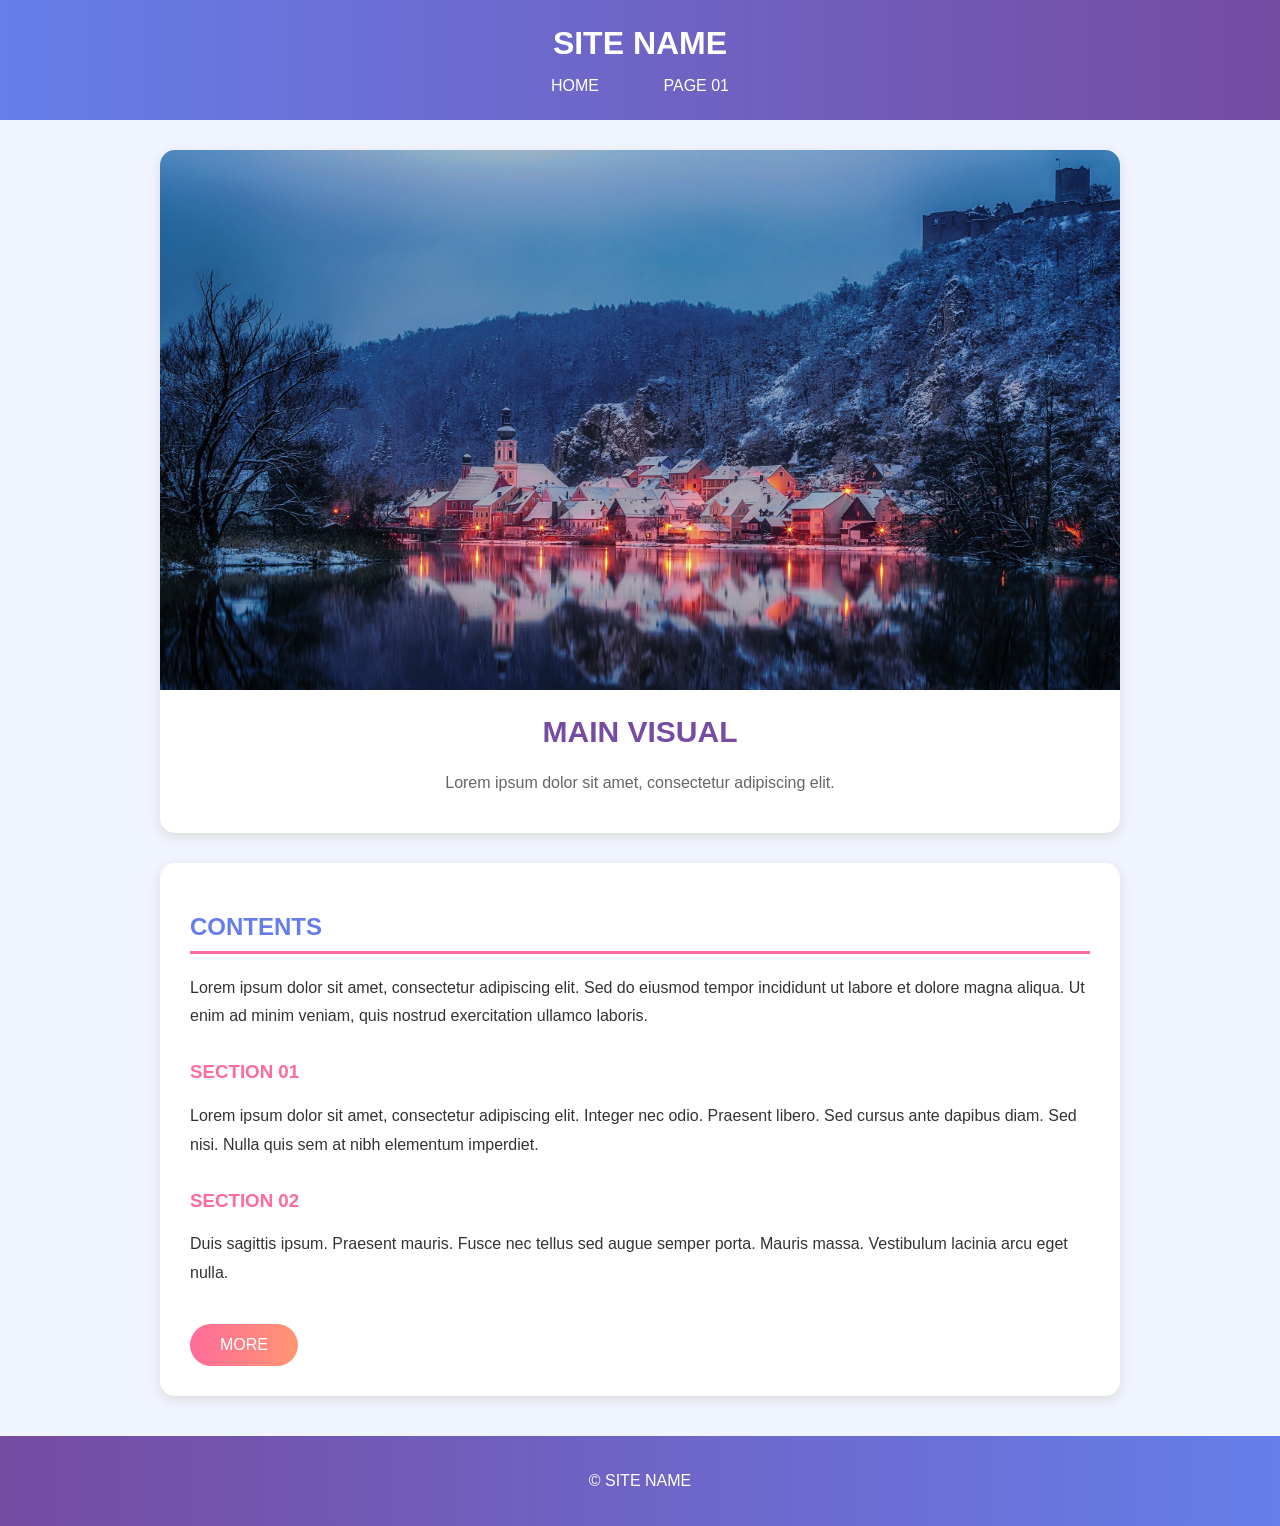
<file: index.html>
<!DOCTYPE html>
<html lang="ja">
<head>
  <meta charset="UTF-8">
  <title>HOME</title>
  <link rel="stylesheet" href="style.css">
</head>
<body id="home">
  <header>
    <h1>SITE NAME</h1>
    <nav>
      <a href="index.html">HOME</a>
      <a href="page01.html">PAGE 01</a>
    </nav>
  </header>

  <main>
    <section class="main-visual">
      <img src="Germany-Wallpaper-2K-Laptop.jpg" alt="メインビジュアル">
      <h2>MAIN VISUAL</h2>
      <p>Lorem ipsum dolor sit amet, consectetur adipiscing elit.</p>
    </section>

    <section class="contents">
      <h2>CONTENTS</h2>
      <p>Lorem ipsum dolor sit amet, consectetur adipiscing elit.
        Sed do eiusmod tempor incididunt ut labore et dolore magna aliqua.
        Ut enim ad minim veniam, quis nostrud exercitation ullamco laboris.</p>

      <h3>SECTION 01</h3>
      <p>Lorem ipsum dolor sit amet, consectetur adipiscing elit.
        Integer nec odio. Praesent libero. Sed cursus ante dapibus diam.
        Sed nisi. Nulla quis sem at nibh elementum imperdiet.</p>

      <h3>SECTION 02</h3>
      <p>Duis sagittis ipsum. Praesent mauris. Fusce nec tellus sed augue
        semper porta. Mauris massa. Vestibulum lacinia arcu eget nulla.</p>

      <a href="page01.html">MORE</a>
    </section>
  </main>

  <footer>
    <p>&copy; SITE NAME</p>
  </footer>
</body>
</html>
</file>
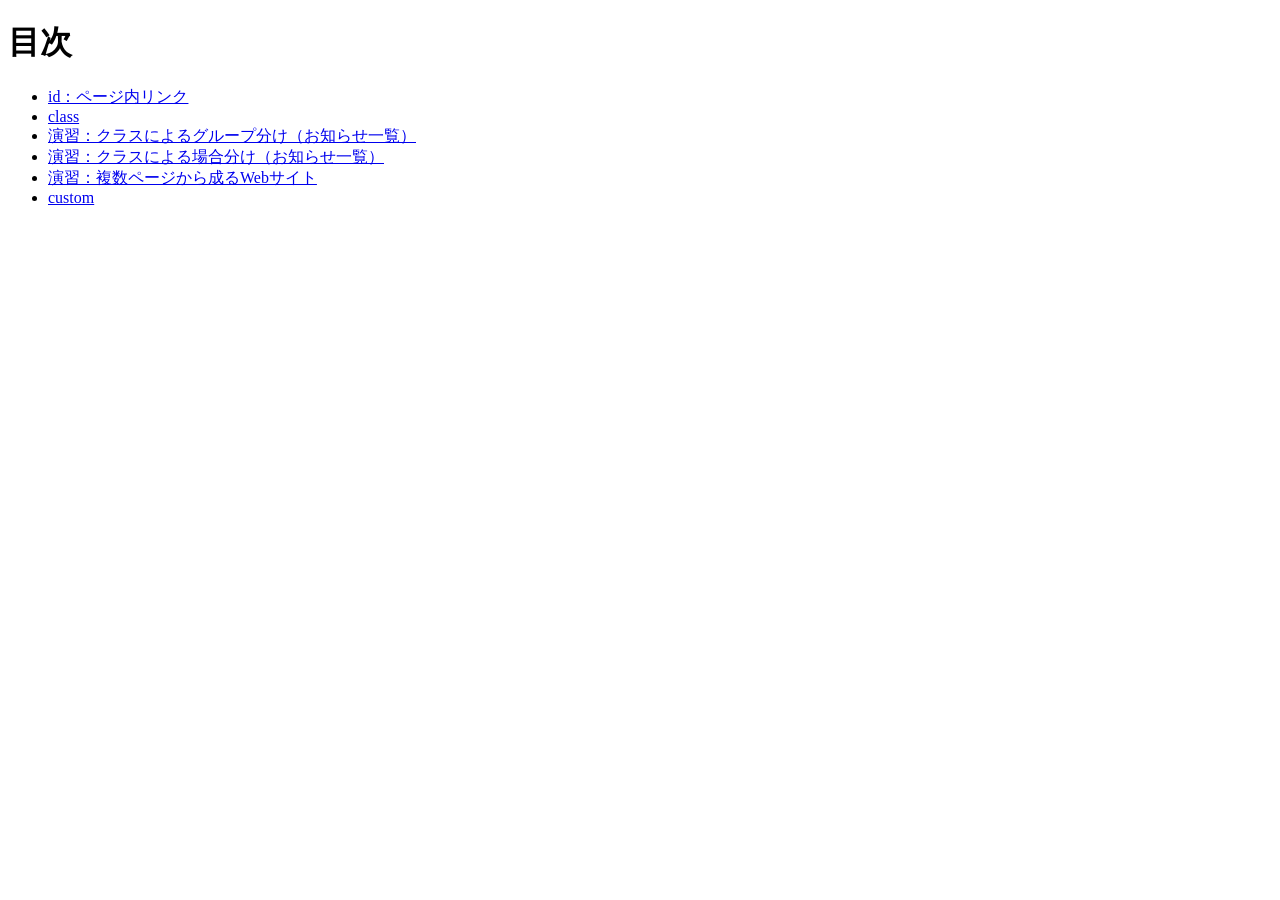
<file: 20261105-hc-main/index.html>
<!doctype html>
<html lang="ja">
  <head>
    <meta charset="utf-8">
    <title>20261105-hc</title>
  </head>

  <body>
    <h1>目次</h1>

    <ul>
      <li><a href="id/index.html">id：ページ内リンク</a></li>
      <li><a href="class/index.html">class</a></li>
      <li><a href="class2/index.html">演習：クラスによるグループ分け（お知らせ一覧）</a></li>
      <li><a href="class3/index.html">演習：クラスによる場合分け（お知らせ一覧）</a></li>
      <li><a href="id-class/index.html">演習：複数ページから成るWebサイト</a></li>
      <li><a href="custom/index.html">custom</a></li>
    </ul>
  </body>
</html>
</file>
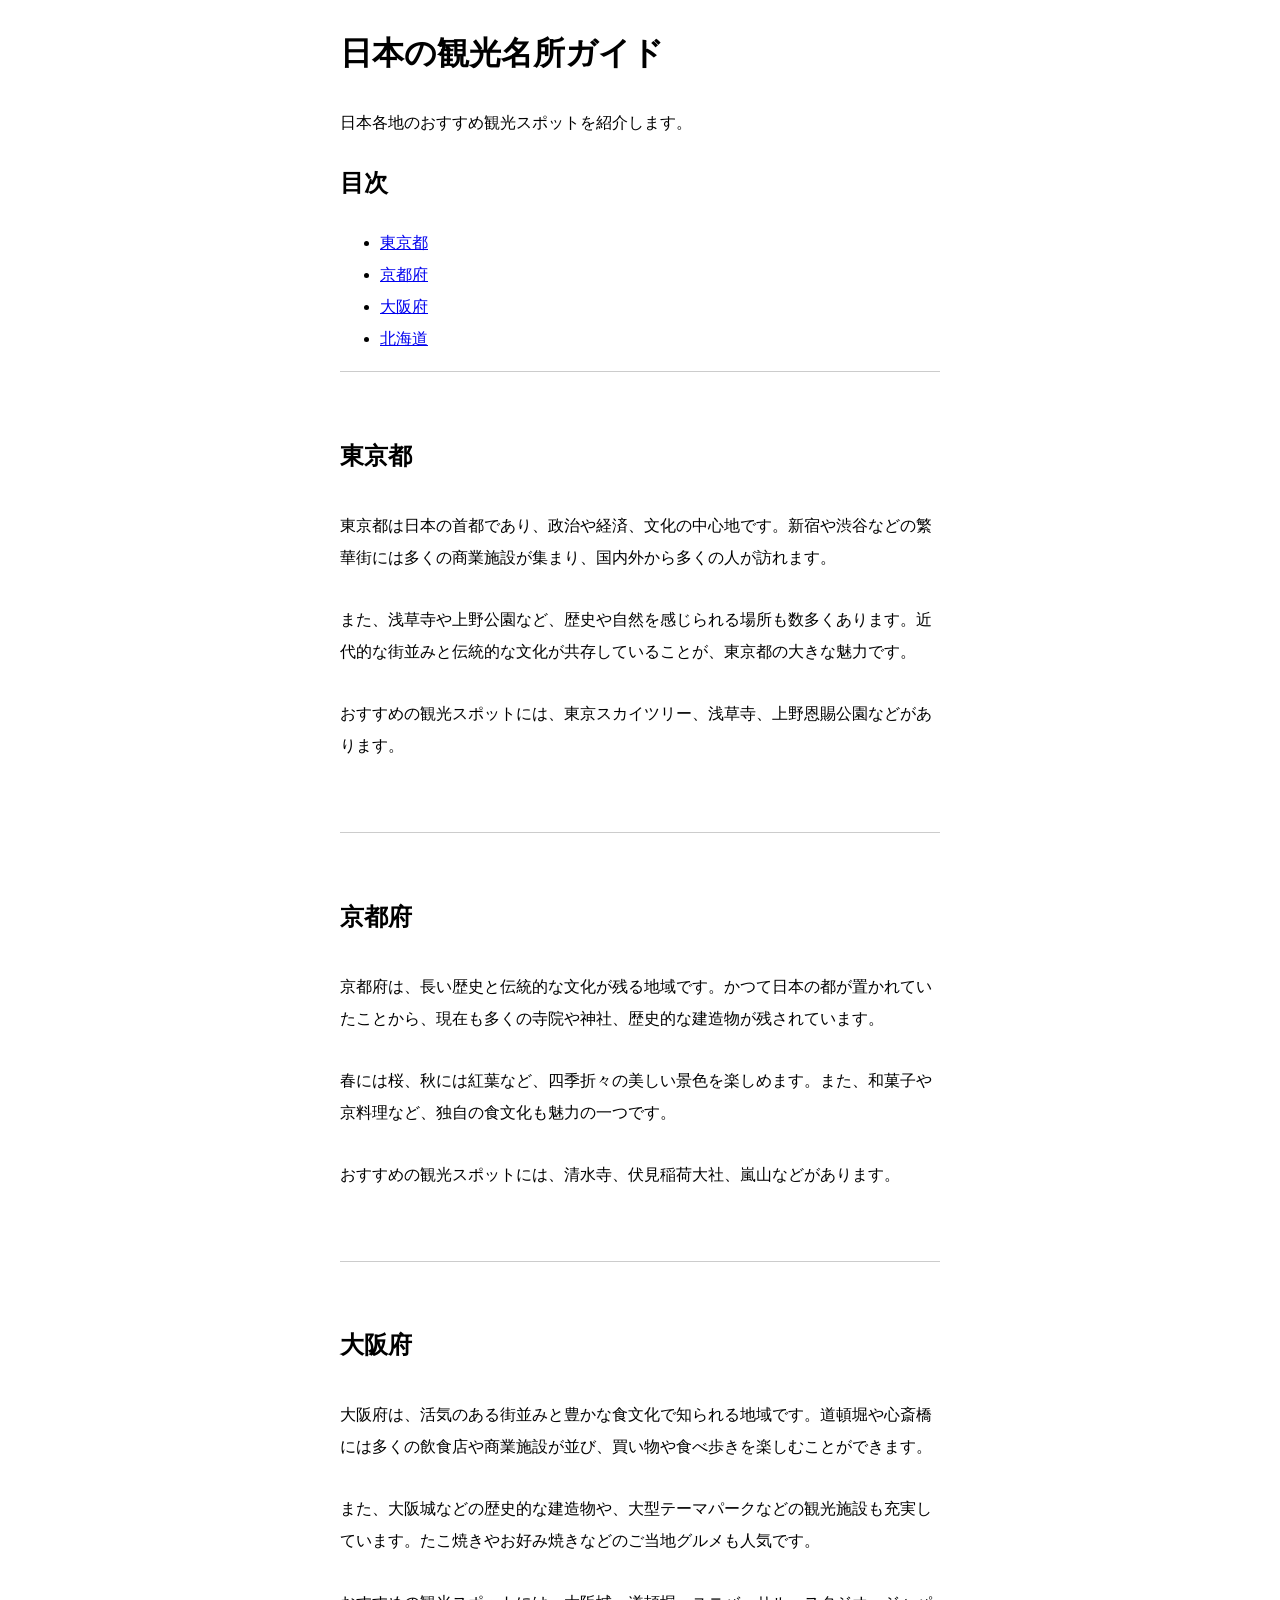
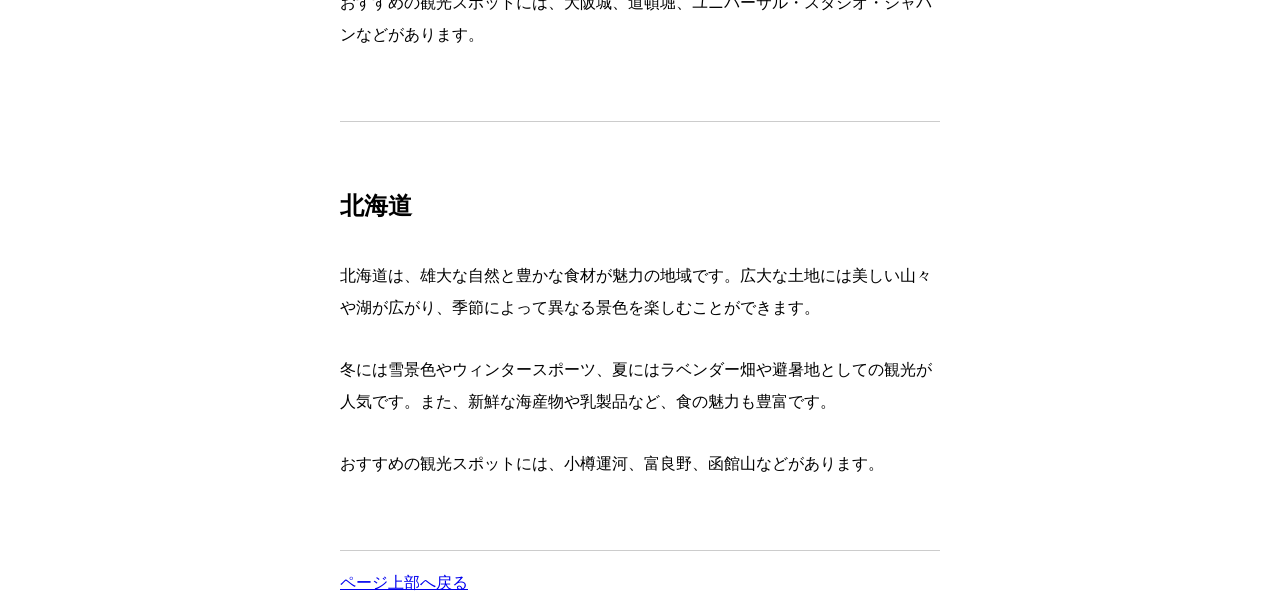
<file: id/index.html>
<!DOCTYPE html>
<html lang="ja">
<head>
  <meta charset="UTF-8">
  <title>id：ページ内リンク</title>
  <link rel="stylesheet" href="style.css">
</head>
<body>
  <h1>日本の観光名所ガイド</h1>
  <p>日本各地のおすすめ観光スポットを紹介します。</p>

  <h2>目次</h2>
  <ul>
    <li><a href="#tokyo">東京都</a></li>
    <li><a href="#kyoto">京都府</a></li>
    <li><a href="#osaka">大阪府</a></li>
    <li><a href="#hokkaido">北海道</a></li>
  </ul>

  <section>
    <h2 id="tokyo">東京都</h2>
  <p>東京都は日本の首都であり、政治や経済、文化の中心地です。新宿や渋谷などの繁華街には多くの商業施設が集まり、国内外から多くの人が訪れます。</p>
  <p>また、浅草寺や上野公園など、歴史や自然を感じられる場所も数多くあります。近代的な街並みと伝統的な文化が共存していることが、東京都の大きな魅力です。</p>
  <p>おすすめの観光スポットには、東京スカイツリー、浅草寺、上野恩賜公園などがあります。</p>
  </section>

  <section>
    <h2 id="kyoto">京都府</h2>
  <p>京都府は、長い歴史と伝統的な文化が残る地域です。かつて日本の都が置かれていたことから、現在も多くの寺院や神社、歴史的な建造物が残されています。</p>
  <p>春には桜、秋には紅葉など、四季折々の美しい景色を楽しめます。また、和菓子や京料理など、独自の食文化も魅力の一つです。</p>
  <p>おすすめの観光スポットには、清水寺、伏見稲荷大社、嵐山などがあります。</p>
  </section>

  <section>
    <h2 id="osaka">大阪府</h2>
  <p>大阪府は、活気のある街並みと豊かな食文化で知られる地域です。道頓堀や心斎橋には多くの飲食店や商業施設が並び、買い物や食べ歩きを楽しむことができます。</p>
  <p>また、大阪城などの歴史的な建造物や、大型テーマパークなどの観光施設も充実しています。たこ焼きやお好み焼きなどのご当地グルメも人気です。</p>
  <p>おすすめの観光スポットには、大阪城、道頓堀、ユニバーサル・スタジオ・ジャパンなどがあります。</p>
  </section>

  <section>
    <h2 id="hokkaido">北海道</h2>
  <p>北海道は、雄大な自然と豊かな食材が魅力の地域です。広大な土地には美しい山々や湖が広がり、季節によって異なる景色を楽しむことができます。</p>
  <p>冬には雪景色やウィンタースポーツ、夏にはラベンダー畑や避暑地としての観光が人気です。また、新鮮な海産物や乳製品など、食の魅力も豊富です。</p>
  <p>おすすめの観光スポットには、小樽運河、富良野、函館山などがあります。</p>
  </section>

  <p><a href="#">ページ上部へ戻る</a></p>
</body>
</html>
</file>
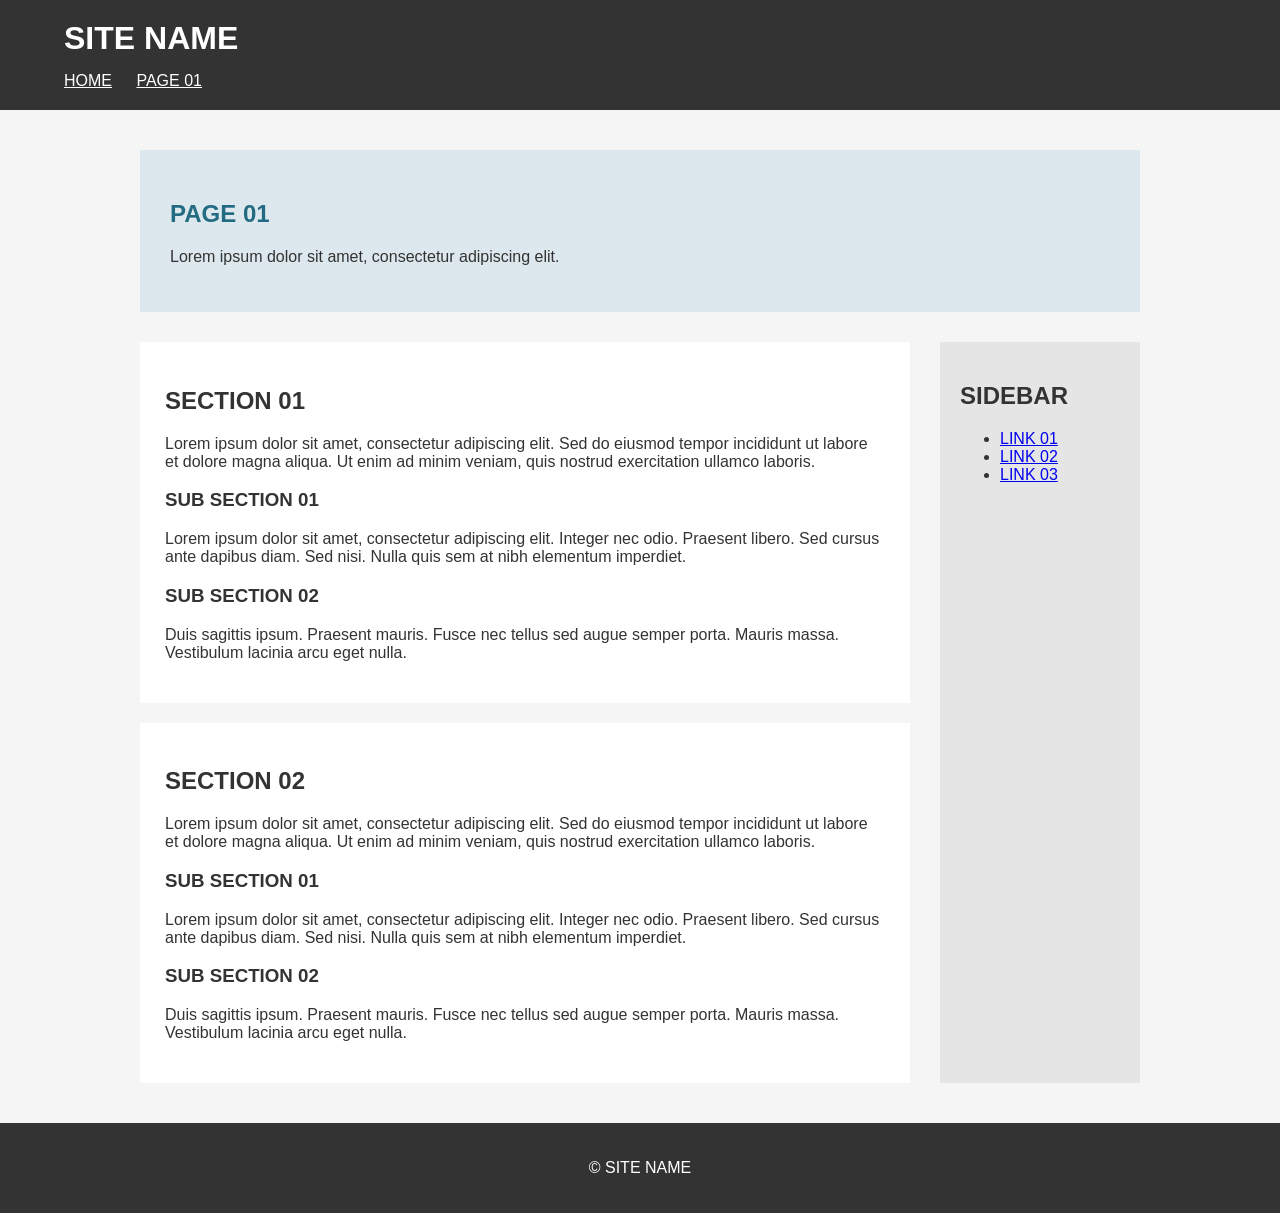
<file: id-class/page01.html>
<!DOCTYPE html>
<html lang="ja">

<head>
  <meta charset="UTF-8">
  <title>PAGE 01</title>
  <link rel="stylesheet" href="style.css">
</head>

<body id="page01" class="lower">
  <header>
    <h1>SITE NAME</h1>
    <nav>
      <a href="index.html">HOME</a>
      <a href="page01.html">PAGE 01</a>
    </nav>
  </header>

  <main>
    <section class="page-heading">
      <h2>PAGE 01</h2>
      <p>Lorem ipsum dolor sit amet, consectetur adipiscing elit.</p>
    </section>

    <div class="layout">
      <article>
        <section>
          <h2>SECTION 01</h2>
          <p>Lorem ipsum dolor sit amet, consectetur adipiscing elit.
            Sed do eiusmod tempor incididunt ut labore et dolore magna aliqua.
            Ut enim ad minim veniam, quis nostrud exercitation ullamco laboris.</p>

          <h3>SUB SECTION 01</h3>
          <p>Lorem ipsum dolor sit amet, consectetur adipiscing elit.
            Integer nec odio. Praesent libero. Sed cursus ante dapibus diam.
            Sed nisi. Nulla quis sem at nibh elementum imperdiet.</p>

          <h3>SUB SECTION 02</h3>
          <p>Duis sagittis ipsum. Praesent mauris. Fusce nec tellus sed augue
            semper porta. Mauris massa. Vestibulum lacinia arcu eget nulla.</p>
        </section>

        <section>
          <h2>SECTION 02</h2>
          <p>Lorem ipsum dolor sit amet, consectetur adipiscing elit.
            Sed do eiusmod tempor incididunt ut labore et dolore magna aliqua.
            Ut enim ad minim veniam, quis nostrud exercitation ullamco laboris.</p>

          <h3>SUB SECTION 01</h3>
          <p>Lorem ipsum dolor sit amet, consectetur adipiscing elit.
            Integer nec odio. Praesent libero. Sed cursus ante dapibus diam.
            Sed nisi. Nulla quis sem at nibh elementum imperdiet.</p>

          <h3>SUB SECTION 02</h3>
          <p>Duis sagittis ipsum. Praesent mauris. Fusce nec tellus sed augue
            semper porta. Mauris massa. Vestibulum lacinia arcu eget nulla.</p>
        </section>
      </article>

      <aside>
        <h2>SIDEBAR</h2>
        <ul>
          <li><a href="#">LINK 01</a></li>
          <li><a href="#">LINK 02</a></li>
          <li><a href="#">LINK 03</a></li>
        </ul>
      </aside>
    </div><!-- /.layout -->
  </main>

  <footer>
    <p>&copy; SITE NAME</p>
  </footer>
</body>

</html>
</file>
<file: style.css>
/* General */
* {
  box-sizing: border-box;
}

body {
  margin: 0;
  font-family: Arial, sans-serif;
  color: #333;
  background-color: #f0f4ff;
}

/* Header */
header {
  background: linear-gradient(90deg, #667eea, #764ba2);
  color: white;
  padding: 25px;
  text-align: center;
}

header h1 {
  margin: 0 0 15px;
  font-size: 32px;
}

/* Navigation */
nav a {
  color: white;
  text-decoration: none;
  margin: 0 15px;
  padding: 8px 15px;
  border-radius: 20px;
}

nav a:hover {
  background-color: #ff6b9a;
}

/* Main */
main {
  max-width: 1000px;
  margin: 30px auto;
  padding: 0 20px;
}

/* Main Visual */
.main-visual {
  background-color: #ffffff;
  text-align: center;
  padding-bottom: 25px;
  border-radius: 15px;
  overflow: hidden;
  box-shadow: 0 4px 12px #ddd;
}

.main-visual img {
  width: 100%;
  height: auto;
  display: block;
}

.main-visual h2 {
  color: #764ba2;
  font-size: 30px;
}

.main-visual p {
  color: #666;
}

/* Contents */
.contents {
  background-color: white;
  padding: 30px;
  margin-top: 30px;
  border-radius: 15px;
  box-shadow: 0 4px 12px #ddd;
}

.contents h2 {
  color: #667eea;
  border-bottom: 3px solid #ff6b9a;
  padding-bottom: 10px;
}

.contents h3 {
  color: #ff6b9a;
  margin-top: 30px;
}

.contents p {
  line-height: 1.8;
}

/* More Button */
.contents a {
  display: inline-block;
  margin-top: 20px;
  padding: 12px 30px;
  background: linear-gradient(90deg, #ff6b9a, #ff9671);
  color: white;
  text-decoration: none;
  border-radius: 25px;
}

.contents a:hover {
  background: #764ba2;
}

/* Footer */
footer {
  background: linear-gradient(90deg, #764ba2, #667eea);
  color: white;
  text-align: center;
  padding: 20px;
  margin-top: 40px;
}

/* Mobile */
@media (max-width: 600px) {
  header h1 {
    font-size: 26px;
  }

  nav a {
    margin: 0 5px;
    padding: 8px;
  }

  .contents {
    padding: 20px;
  }
}
</file>
<file: id/style.css>
@charset "utf-8";

* {
  box-sizing: border-box;
}

html {
  scroll-behavior: smooth;
}

body {
  width: 600px;
  margin: 0 auto;
  line-height: 2;
}

section {
  padding: 40px 0;
  border-bottom: 1px solid #ccc;
}

section:first-of-type {
  border-top: 1px solid #ccc;
}

section h2  {
  scroll-margin-top: 20px;
  margin-bottom: 30px;
}

section p {
  margin-bottom: 30px;
}
</file>
<file: id-class/style.css>
@charset "utf-8";
/*-------------------------
  共通スタイル
-------------------------*/

/*** 基本設定 ***/
* {
  box-sizing: border-box;
}

body {
  margin: 0;
  font-family: sans-serif;
  color: #333;
}

main {
  width: 90%;
  max-width: 1000px;
  margin: 40px auto;
}

/*** ヘッダー ***/
header {
  padding: 20px 5%;
  background: #333;
  color: #fff;
}

header h1 {
  margin: 0 0 15px;
}

nav a {
  margin-right: 20px;
  color: #fff;
}

/*** フッター ***/
footer {
  padding: 20px;
  background: #333;
  color: #fff;
  text-align: center;
}

/*-------------------------
  HOME
-------------------------*/

/*** メインビジュアル ***/
#home .main-visual {
  position: relative;
  text-align: center;
}

#home .main-visual img {
  width: 100%;
  height: 400px;
  object-fit: cover;
}

#home .main-visual h2 {
  margin-top: 20px;
}

/*** コンテンツ ***/
#home .contents {
  margin-top: 40px;
  padding: 30px;
  background: #f0f0f0;
}

/*-------------------------
  下層ページ共通
-------------------------*/

/*** 基本設定 ***/
.lower {
  background: #f5f5f5;
}

/*** ページ見出し ***/
.lower .page-heading {
  padding: 30px;
  background: #dce8ed;
}

/*** 2カラムレイアウト ***/
.lower .layout {
  display: flex;
  gap: 30px;
  margin-top: 30px;
}

.lower article {
  flex: 1;
}

.lower article section {
  margin-bottom: 20px;
  padding: 25px;
  background: #fff;
}

.lower article section:last-of-type {
  margin-bottom: 0;
}

.lower aside {
  width: 200px;
  padding: 20px;
  background: #e5e5e5;
}

/*-------------------------
  PAGE 01
-------------------------*/

/*** ページ固有のスタイル ***/
#page01 .page-heading h2 {
  color: #236b83;
}
</file>
